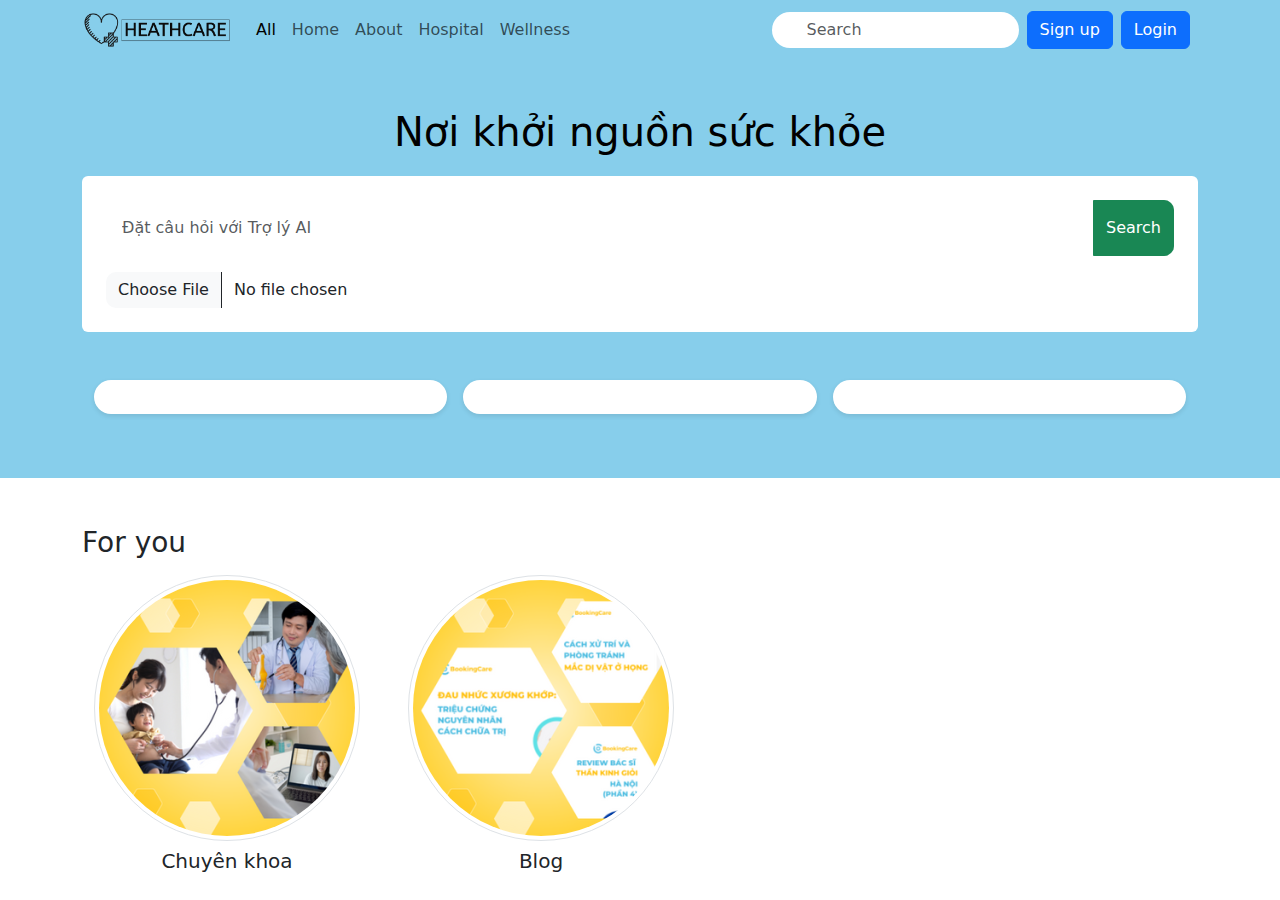
<file: index.html>
<!DOCTYPE html>
<html lang="en">
  <head>
    <meta charset="UTF-8" />
    <meta name="viewport" content="width=device-width, initial-scale=1.0" />
    <link
      href="https://cdn.jsdelivr.net/npm/bootstrap@5.3.3/dist/css/bootstrap.min.css"
      rel="stylesheet"
      integrity="sha384-QWTKZyjpPEjISv5WaRU9OFeRpok6YctnYmDr5pNlyT2bRjXh0JMhjY6hW+ALEwIH"
      crossorigin="anonymous"
    />
    <link rel="stylesheet" href="https://cdnjs.cloudflare.com/ajax/libs/font-awesome/6.6.0/css/all.min.css" integrity="sha512-Kc323vGBEqzTmouAECnVceyQqyqdsSiqLQISBL29aUW4U/M7pSPA/gEUZQqv1cwx4OnYxTxve5UMg5GT6L4JJg==" crossorigin="anonymous" referrerpolicy="no-referrer" />
    <link rel="stylesheet" href="./assets/css/myStyle.css" />
    <title>HeathCare</title>
  </head>
  <body>
    <!--navBar -->
    <nav class="navbar navbar-expand-lg  bg-opacity-60" style="background-color: #87CEEB;">
      <div class="container">
        <a class="navbar-brand" href="#"><img  width="150px" src="./assets/img/logo.png" alt=""></a>
        <button class="navbar-toggler" type="button" data-bs-toggle="collapse" data-bs-target="#navbarSupportedContent" aria-controls="navbarSupportedContent" aria-expanded="false" aria-label="Toggle navigation">
          <span class="navbar-toggler-icon"></span>
        </button>
        <div class="collapse navbar-collapse" id="navbarSupportedContent">
          <ul class="navbar-nav me-auto mb-2 mb-lg-0">
            <li class="nav-item">
              <a class="nav-link active" aria-current="page" href="#">All</a>
            </li>
            <li class="nav-item">
              <a class="nav-link" href="#">Home</a>
            </li>
            <li class="nav-item">
              <a class="nav-link" href="./about.html">About</a>
            </li>
            <li class="nav-item">
              <a class="nav-link" href="#">Hospital</a>
            </li>
            <li class="nav-item">
              <a class="nav-link" href="#">Wellness</a>
            </li>
          </ul>
          <form class="d-flex" role="search">
            <div class="d-flex justify-content-center align-items-center position-relative "><i class="fa-solid fa-magnifying-glass position-absolute start-0 style="color: #41353d;"></i></div>
            <input class="form-control form-control-search me-2 rounded-pill" type="search" placeholder="Search" aria-label="Search">
          </form>
          <div class="d-flex mt-lg-0 mt-sm-2">
            <div class="me-2"> <a href="" class="btn btn-primary  ">Sign up</a></div>
            <div class="me-2"> <a href="" class="btn btn-primary ">Login</a></div>
          </div>
        </div>
      </div>
    </nav>

    <!-- Home  -->
          <!-- header start -->
           <header class="main-header py-5 " style="background-color: #87CEEB;">
            <div class="container ">
              <h1 class="main-title">Nơi khởi nguồn sức khỏe</h1>
              
            <div style="background-color: #fff " class="rounded-start rounded-end p-4">
                <div class="input-group mb-3 d-flex">
                    <input type="text" class="form-control p-3" placeholder="Đặt câu hỏi với Trợ lý AI">
                    <button class="btn btn-success"  type="button">Search</button>
                </div>
                
                <div class="input-group mt-3">
                    <input type="file" class="form-control" placeholder="Đọc đơn thuốc/ xét nghiệm">
                </div>
            </div>
              
            <div class="container mt-5">
              <div class="recommend_chatBox row gx-3">
                  <div class="col-4 mb-3">
                      <div class="rounded-box">
                          <div class="icon-container">
                              <i class="fa-solid fa-heart-pulse" style="color: #1cb034;"></i>
                          </div>
                          <div class="marquee-container">
                              <div class="marquee-content">
                                  <span class="marquee_text">Lorem ipsum dolor sit amet.</span>
                                  <span class="marquee_text">Consectetur adipiscing elit.</span>
                                  <span class="marquee_text">Sed do eiusmod tempor incididunt.</span>
                              </div>
                          </div>
                      </div>
                  </div>
                  <div class="col-4 mb-3">
                      <div class="rounded-box">
                          <div class="icon-container">
                              <i class="fa-solid fa-stethoscope" style="color: #2259b9;"></i>
                          </div>
                          <div class="marquee-container">
                              <div class="marquee-content">
                                  <span class="marquee_text">Ut enim ad minim veniam.</span>
                                  <span class="marquee_text">Quis nostrud exercitation ullamco.</span>
                                  <span class="marquee_text">Laboris nisi ut aliquip ex ea commodo.</span>
                              </div>
                          </div>
                      </div>
                  </div>
                  <div class="col-4 mb-3">
                      <div class="rounded-box">
                          <div class="icon-container">
                              <i class="fa-solid fa-plus" style="color: #ca4912;"></i>
                          </div>
                          <div class="marquee-container">
                              <div class="marquee-content">
                                  <span class="marquee_text">Duis aute irure dolor in reprehenderit.</span>
                                  <span class="marquee_text">In voluptate velit esse cillum dolore.</span>
                                  <span class="marquee_text">Excepteur sint occaecat cupidatat non proident.</span>
                              </div>
                          </div>
                      </div>
                  </div>
              </div>
          </div>
          </div>
           </header>
           <main class="main-container">
            <div class="container mt-5">
              <h3>For you</h3>
              <div class="container mt-3 d-flex">
                <!-- img left -->
                <div class="me-5"> 
                    <img class="img-thumbnail rounded-pill " src="./assets/img/140537-chuyen-khoa.png" alt=""> 
                   <h5 class="text-center mt-2">Chuyên khoa</h5>
                </div>
  
                <!-- img right -->
                <div>
                  <img class=" img-thumbnail rounded-pill"  src="./assets/img/12122-bai-viet.png" alt="">
                  <h5 class="text-center mt-2">Blog</h5>
                </div>
              </div>
            </div>
           
           </main>
    <!-- nhung javascript -->
    <script
      src="https://cdn.jsdelivr.net/npm/bootstrap@5.3.3/dist/js/bootstrap.bundle.min.js"
      integrity="sha384-YvpcrYf0tY3lHB60NNkmXc5s9fDVZLESaAA55NDzOxhy9GkcIdslK1eN7N6jIeHz"
      crossorigin="anonymous"
    ></script>
  </body>
</html>
</file>
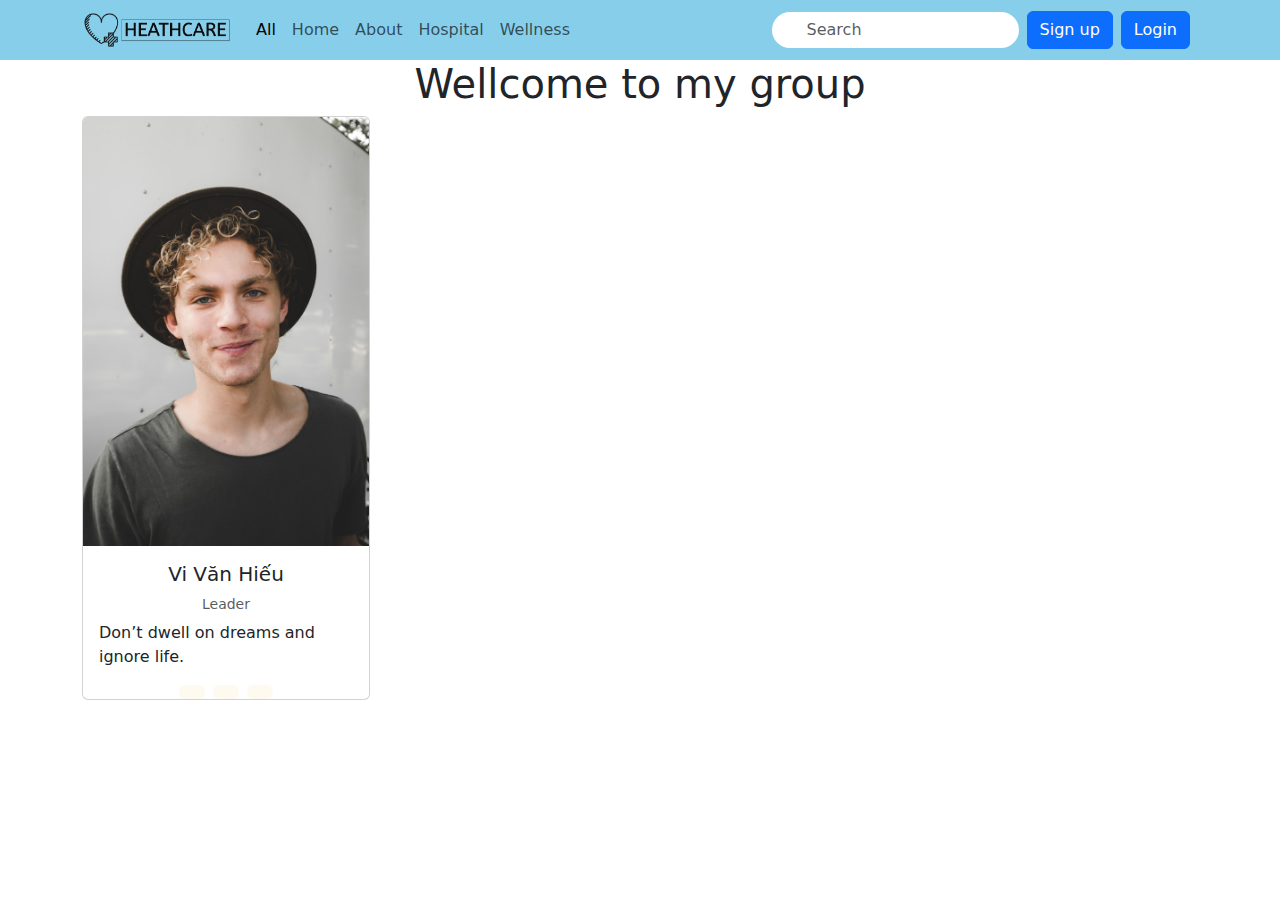
<file: about.html>
<!DOCTYPE html>
<html lang="en">
  <head>
    <meta charset="UTF-8" />
    <meta name="viewport" content="width=device-width, initial-scale=1.0" />
    <link
      href="https://cdn.jsdelivr.net/npm/bootstrap@5.3.3/dist/css/bootstrap.min.css"
      rel="stylesheet"
      integrity="sha384-QWTKZyjpPEjISv5WaRU9OFeRpok6YctnYmDr5pNlyT2bRjXh0JMhjY6hW+ALEwIH"
      crossorigin="anonymous"
    />
    <link rel="stylesheet" href="https://cdnjs.cloudflare.com/ajax/libs/font-awesome/6.6.0/css/all.min.css" integrity="sha512-Kc323vGBEqzTmouAECnVceyQqyqdsSiqLQISBL29aUW4U/M7pSPA/gEUZQqv1cwx4OnYxTxve5UMg5GT6L4JJg==" crossorigin="anonymous" referrerpolicy="no-referrer" />
    <link rel="stylesheet" href="./assets/css/myStyle.css" />
    <title>HeathCare</title>
  </head>
  <body>
    <!--navBar -->
    <nav class="navbar navbar-expand-lg  bg-opacity-60" style="background-color: #87CEEB;">
      <div class="container">
        <a class="navbar-brand" href="#"><img  width="150px" src="./assets/img/logo.png" alt=""></a>
        <button class="navbar-toggler" type="button" data-bs-toggle="collapse" data-bs-target="#navbarSupportedContent" aria-controls="navbarSupportedContent" aria-expanded="false" aria-label="Toggle navigation">
          <span class="navbar-toggler-icon"></span>
        </button>
        <div class="collapse navbar-collapse" id="navbarSupportedContent">
          <ul class="navbar-nav me-auto mb-2 mb-lg-0">
            <li class="nav-item">
              <a class="nav-link active" aria-current="page" href="./index.html">All</a>
            </li>
            <li class="nav-item">
              <a class="nav-link" href="#">Home</a>
            </li>
            <li class="nav-item">
              <a class="nav-link" href="#">About</a>
            </li>
            <li class="nav-item">
              <a class="nav-link" href="#">Hospital</a>
            </li>
            <li class="nav-item">
              <a class="nav-link" href="#">Wellness</a>
            </li>
          </ul>
          <form class="d-flex" role="search">
            <div class="d-flex justify-content-center align-items-center position-relative "><i class="fa-solid fa-magnifying-glass position-absolute start-0 style="color: #41353d;"></i></div>
            <input class="form-control form-control-search me-2 rounded-pill" type="search" placeholder="Search" aria-label="Search">
          </form>
          <div class="d-flex mt-lg-0 mt-sm-2">
            <div class="me-2"> <a href="" class="btn btn-primary  ">Sign up</a></div>
            <div class="me-2"> <a href="" class="btn btn-primary ">Login</a></div>
          </div>
        </div>
      </div>
    </nav>
    <header class="main-header_about" >
        <div class="container" >
           <h1 class="text-center">Wellcome to my group</h1>
           <div class="card" style="width: 18rem;">
            <img src="./assets/img/people_1.jpg" class="card-img-top" alt="...">
            <div class="card-body ">
              <h5 class="card-title text-center">Vi Văn Hiếu</h5>
              <h6 class="text-center"><small class="text-body-secondary text-center">Leader</small></h6>
                  <p class="card-text ">Don’t dwell on dreams and ignore life.</p>
                  
                </div>
               
                <div class="card_link d-flex justify-content-center">
                    <a href="https://www.facebook.com/vanhieurpk123/" class="btn me-2"  style="background-color: #FFFAF0;"><i class="fa-brands fa-facebook"  style="color: #2061cf; width: 16px; height: 16px;"></i></a>
                    <a href="https://github.com/vanhieurpk2022?tab=repositories" class="btn me-2"  style="background-color: #FFFAF0;"><i class="fa-brands fa-github"  style=" width: 16px; height: 16px;"></i></a>
                    <a href="mailto:23130109@st.hcmuaf.edu.vn" class="btn "  style="background-color: #FFFAF0;"><i class="fa-regular fa-envelope"></i></a>
                </div>
            </div>
        </div>
    </header>
   
    <!-- nhung javascript -->
    <script
      src="https://cdn.jsdelivr.net/npm/bootstrap@5.3.3/dist/js/bootstrap.bundle.min.js"
      integrity="sha384-YvpcrYf0tY3lHB60NNkmXc5s9fDVZLESaAA55NDzOxhy9GkcIdslK1eN7N6jIeHz"
      crossorigin="anonymous"
    ></script>
  </body>
</html>
</file>
<file: assets/css/myStyle.css>
.form-control-search {
  padding-left: 35px;
}
.fa-magnifying-glass {
  padding-left: 10px;
}

.main-title {
  color: #000;
  text-align: center;
  margin-bottom: 20px;
}
.input-group {
  background-color: #fff;
  border-radius: 10px;
  overflow: hidden;
}
.form-control {
  border: none;
  box-shadow: none;
}
.input-group-text {
  background-color: transparent;
  border: none;
}
.quick-questions {
  margin-top: 20px;
}
.quick-question {
  background-color: #fff;
  border-radius: 20px;
  padding: 10px 15px;
  margin-right: 10px;
  margin-bottom: 10px;
  display: inline-block;
  font-size: 0.9rem;
}
.recommend_chatBox span {
  font-size: 1.2rem;
}

@keyframes marquee {
  100% {
    transform: translateX(-100%);
  }
}

.recommend_chatBox {
  height: 50px;
}

.rounded-box {
  height: 100%;
  display: flex;
  align-items: center;
  background-color: #fff;
  border-radius: 25px;
  padding: 0 15px;
  box-shadow: 0 2px 5px rgba(0, 0, 0, 0.1);
}

.icon-container {
  flex-shrink: 0;
  margin-right: 10px;
}

.marquee-container {
  flex-grow: 1;
  overflow: hidden;
  white-space: nowrap;
}

.marquee-content {
  display: inline-block;
  padding-left: 100%;
  animation: marquee 24s linear infinite;
}

.marquee-content:hover {
  animation-play-state: paused;
}
</file>
